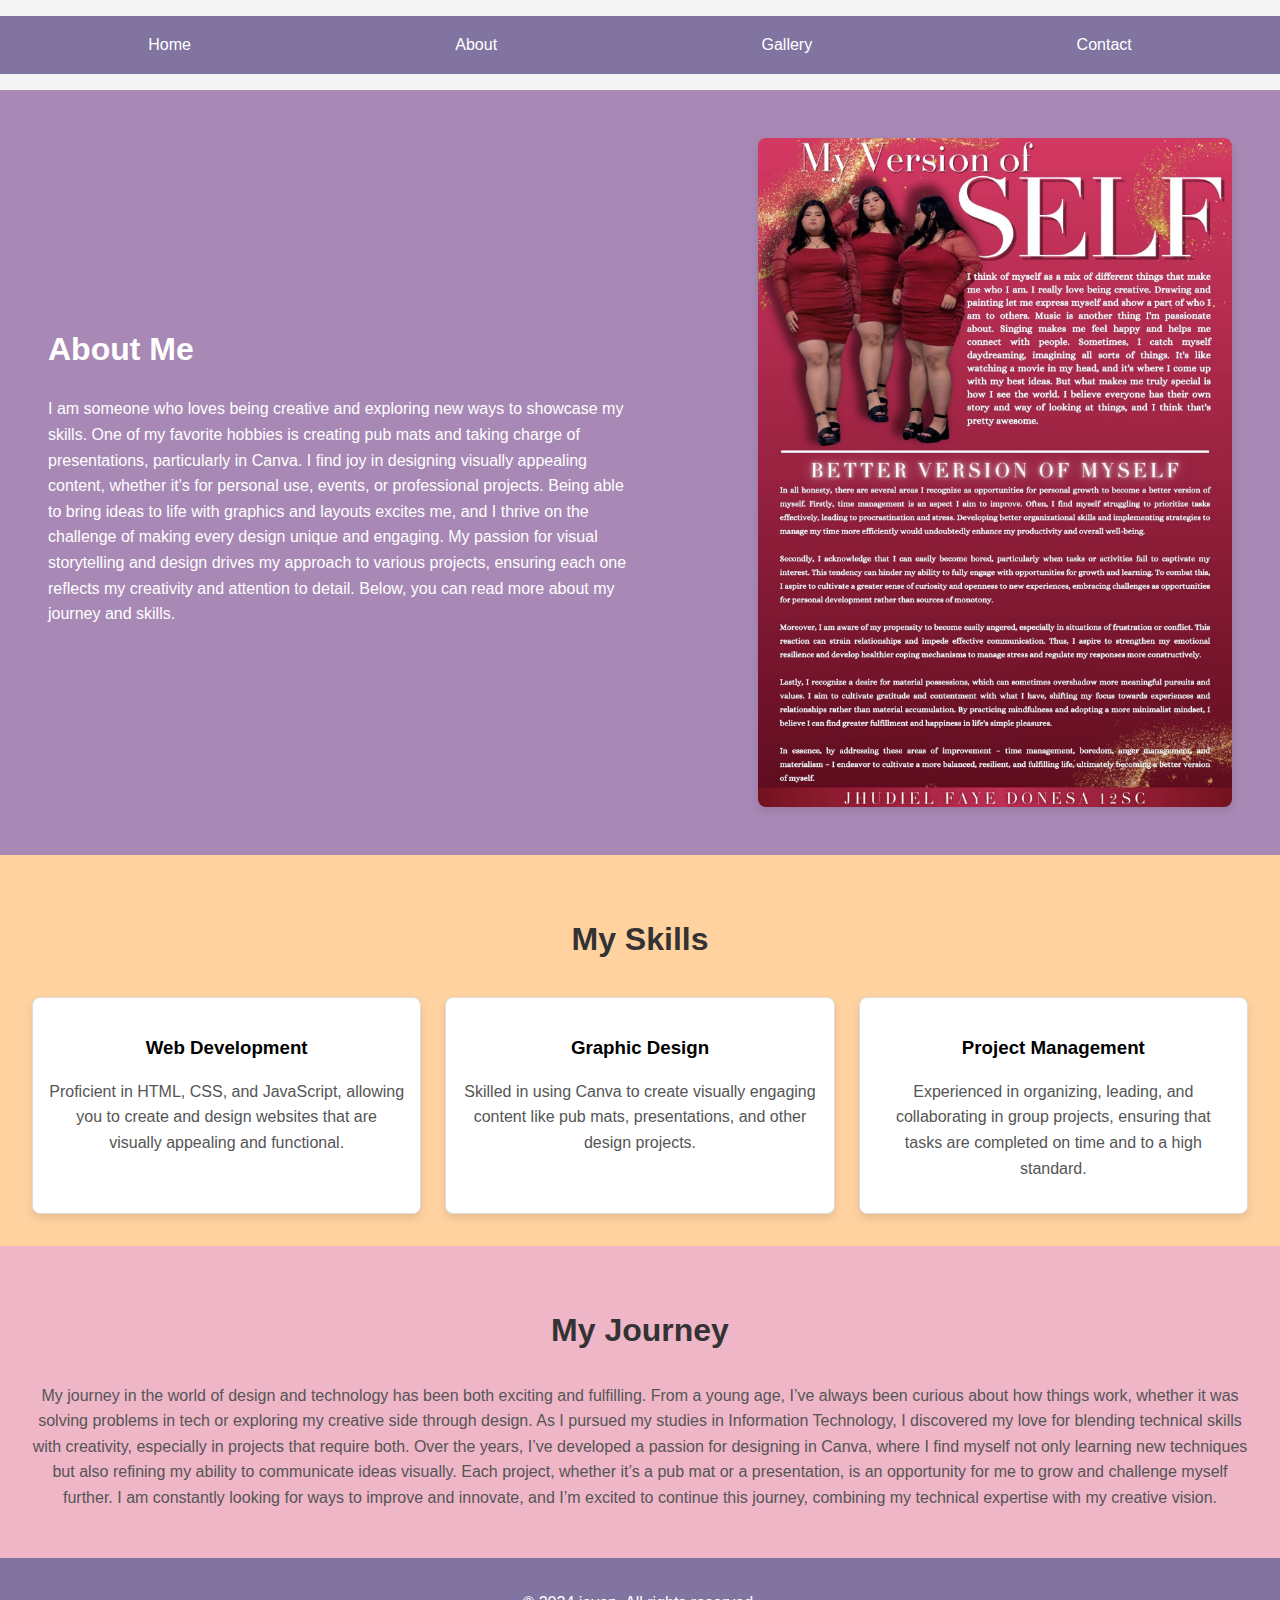
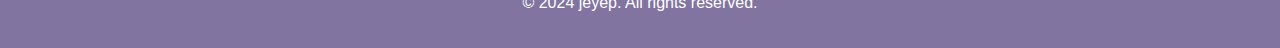
<file: about.html>
<!DOCTYPE html>
<html lang="en">
<head>
  <meta charset="UTF-8">
  <meta name="viewport" content="width=device-width, initial-scale=1.0">
  <title>About Me</title>
  <link rel="stylesheet" href="css style.css">
</head>
<body>

  <nav>
    <ul class="navbar">
      <li><a href="index.html">Home</a></li>
      <li><a href="about.html">About</a></li>
      <li><a href="gallery.html">Gallery</a></li>
      <li><a href="contact.html">Contact</a></li>
    </ul>
  </nav>


  <header class="about-header">
    <div class="about-content">
      <h1>About Me</h1>
      <p> I am someone who loves being creative and exploring new ways to showcase my skills. One of my favorite hobbies is creating pub mats and taking charge of presentations, particularly in Canva. I find joy in designing visually appealing content, whether it's for personal use, events, or professional projects. Being able to bring ideas to life with graphics and layouts excites me, and I thrive on the challenge of making every design unique and engaging. My passion for visual storytelling and design drives my approach to various projects, ensuring each one reflects my creativity and attention to detail. Below, you can read more about my journey and skills.</p>
    </div>
    <img src="works (2).jpg" alt="About Me Image" class="about-image">
  </header>


  <section class="skills">
    <h2>My Skills</h2>
    <div class="skills-list">
      <div class="skill-item">
        <h3>Web Development</h3>
        <p>Proficient in HTML, CSS, and JavaScript, allowing you to create and design websites that are visually appealing and functional.</p>
      </div>
      <div class="skill-item">
        <h3>Graphic Design</h3>
        <p>Skilled in using Canva to create visually engaging content like pub mats, presentations, and other design projects.</p>
      </div>
      <div class="skill-item">
        <h3>Project Management</h3>
        <p>Experienced in organizing, leading, and collaborating in group projects, ensuring that tasks are completed on time and to a high standard.</p>
      </div>
    </div>
  </section>


  <section class="my-journey">
    <h2>My Journey</h2>
    <p>My journey in the world of design and technology has been both exciting and fulfilling. From a young age, I’ve always been curious about how things work, whether it was solving problems in tech or exploring my creative side through design. As I pursued my studies in Information Technology, I discovered my love for blending technical skills with creativity, especially in projects that require both. Over the years, I’ve developed a passion for designing in Canva, where I find myself not only learning new techniques but also refining my ability to communicate ideas visually. Each project, whether it’s a pub mat or a presentation, is an opportunity for me to grow and challenge myself further. I am constantly looking for ways to improve and innovate, and I’m excited to continue this journey, combining my technical expertise with my creative vision.</p>
  </section>


  <footer>
    <p>&copy; 2024 jeyep. All rights reserved.</p>
  </footer>
</body>
</html>
</file>
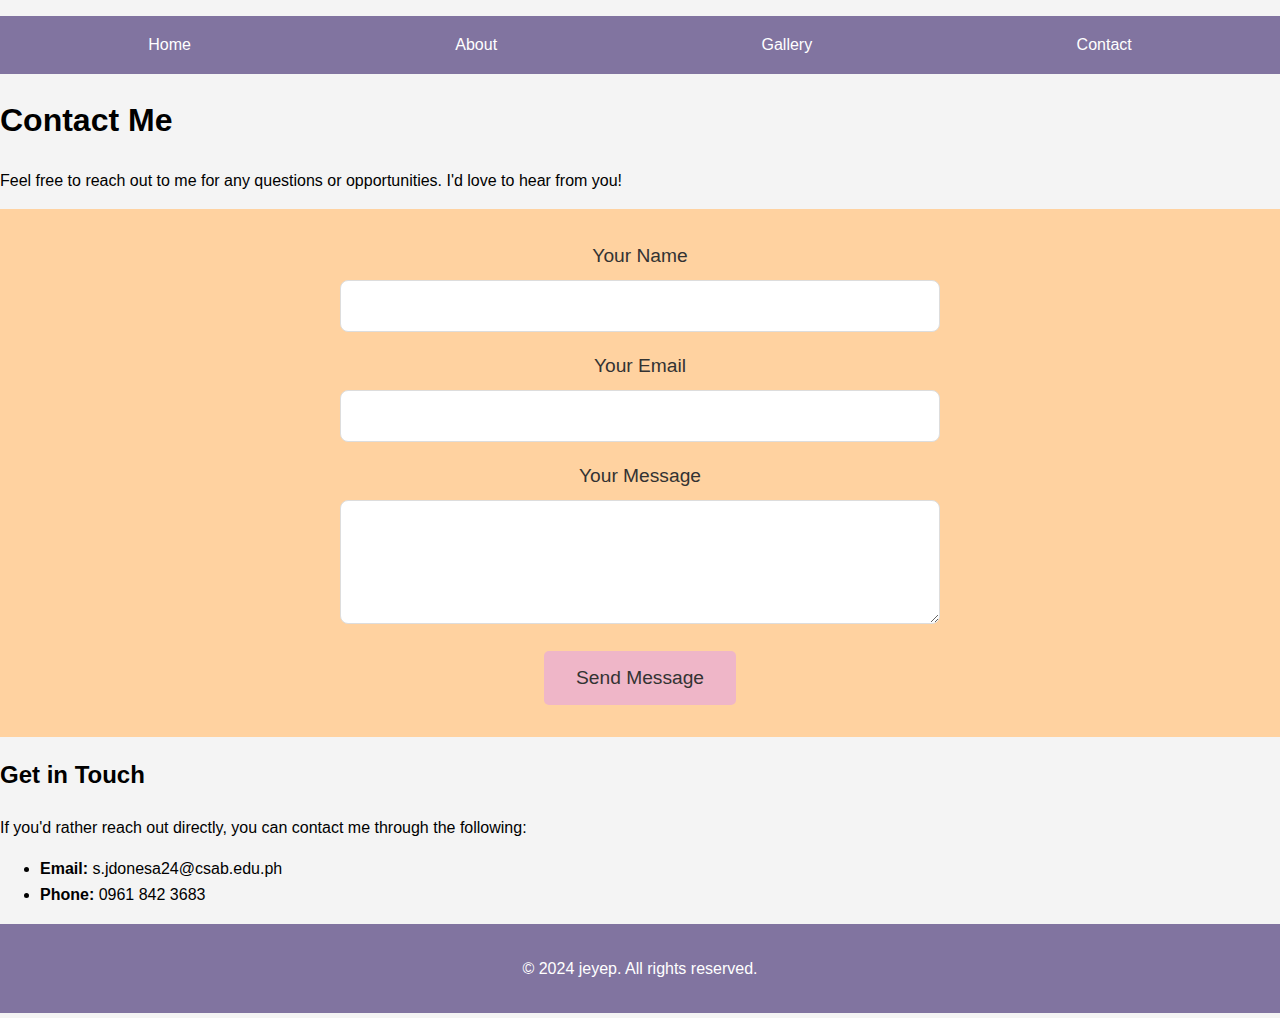
<file: contact.html>
<!DOCTYPE html>
<html lang="en">
<head>
  <meta charset="UTF-8">
  <meta name="viewport" content="width=device-width, initial-scale=1.0">
  <title>Contact</title>
  <link rel="stylesheet" href="css style.css">
</head>
<body>

  <nav>
    <ul class="navbar">
      <li><a href="index.html">Home</a></li>
      <li><a href="about.html">About</a></li>
      <li><a href="gallery.html">Gallery</a></li>
      <li><a href="contact.html">Contact</a></li>
    </ul>
  </nav>

  <header class="contact-header">
    <h1>Contact Me</h1>
    <p>Feel free to reach out to me for any questions or opportunities. I'd love to hear from you!</p>
  </header>


  <section class="contact-form">
    <form id="contactForm" action="submit_form.php" method="POST" onsubmit="return validateForm()">
      <label for="name">Your Name</label>
      <input type="text" id="name" name="name" required>

      <label for="email">Your Email</label>
      <input type="email" id="email" name="email" required>

      <label for="message">Your Message</label>
      <textarea id="message" name="message" rows="5" required></textarea>

      <button type="submit" class="btn">Send Message</button>
    </form>
  </section>


  <section class="contact-info">
    <h2>Get in Touch</h2>
    <p>If you'd rather reach out directly, you can contact me through the following:</p>
    <ul>
      <li><strong>Email:</strong> s.jdonesa24@csab.edu.ph</li>
      <li><strong>Phone:</strong> 0961 842 3683</li>
    </ul>
  </section>

  <footer>
    <p>&copy; 2024 jeyep. All rights reserved.</p>
  </footer>


  <script>
    function validateForm() {

      var name = document.getElementById("name").value;
      var email = document.getElementById("email").value;
      var message = document.getElementById("message").value;


      if (name == "" || email == "" || message == "") {
        alert("Please fill out all fields.");
        return false;
      }


      var emailPattern = /^[^ ]+@[^ ]+\.[a-z]{2,3}$/;
      if (!email.match(emailPattern)) {
        alert("Please enter a valid email address.");
        return false;
      }

      return true;
    }
  </script>
</body>
</html>
</file>
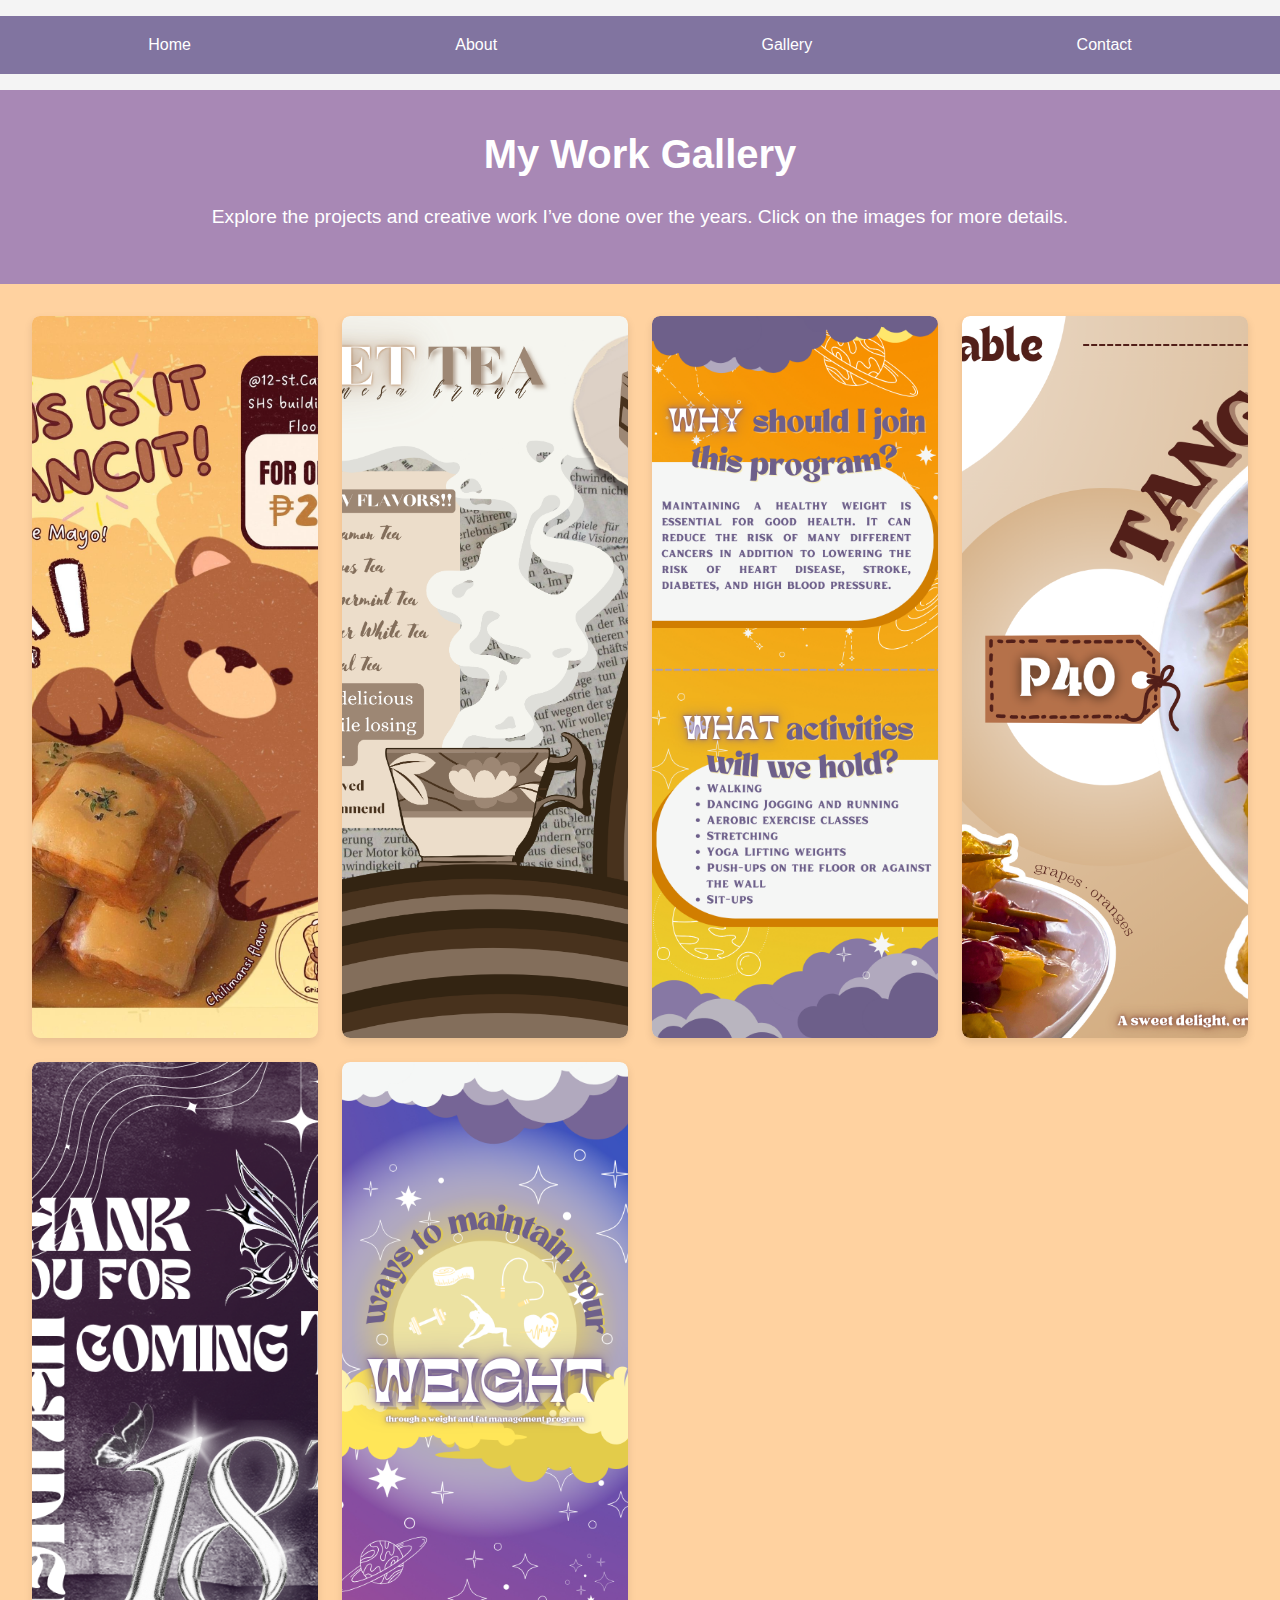
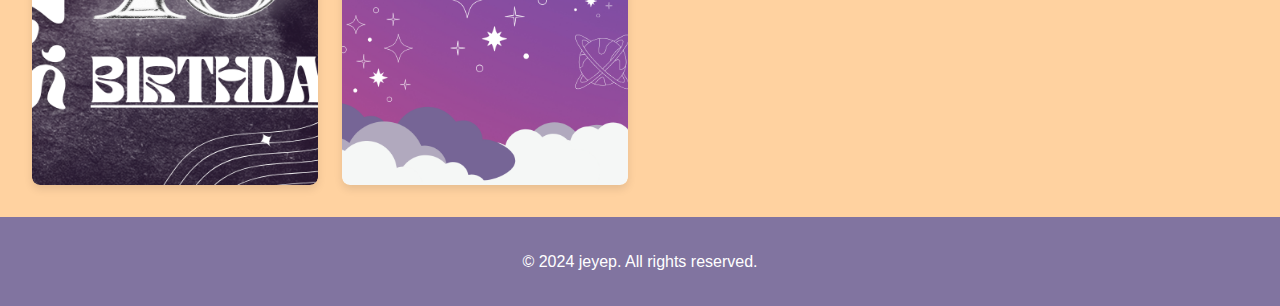
<file: gallery.html>
<!DOCTYPE html>
<html lang="en">
<head>
  <meta charset="UTF-8">
  <meta name="viewport" content="width=device-width, initial-scale=1.0">
  <title>Gallery</title>
  <link rel="stylesheet" href="css style.css">
</head>
<body>
  <!-- Navigation Menu -->
  <nav>
    <ul class="navbar">
      <li><a href="index.html">Home</a></li>
      <li><a href="about.html">About</a></li>
      <li><a href="gallery.html">Gallery</a></li>
      <li><a href="contact.html">Contact</a></li>
    </ul>
  </nav>


  <header class="gallery-header">
    <h1>My Work Gallery</h1>
    <p>Explore the projects and creative work I’ve done over the years. Click on the images for more details.</p>
  </header>


  <section class="gallery">
    <div class="gallery-grid">
      <div class="gallery-item">
        <img src="works (1).jpg" alt="Project 1">
        <div class="gallery-overlay">
          <p>Project 1</p>
        </div>
      </div>
      <div class="gallery-item">
        <img src="works (1).png" alt="Project 2">
        <div class="gallery-overlay">
          <p>Project 2</p>
        </div>
      </div>
      <div class="gallery-item">
        <img src="works (12).png" alt="Project 3">
        <div class="gallery-overlay">
          <p>Project 3</p>
        </div>
      </div>
      <div class="gallery-item">
        <img src="works (13).png" alt="Project 4">
        <div class="gallery-overlay">
          <p>Project 4</p>
        </div>
      </div>
      <div class="gallery-item">
        <img src="works (16).png" alt="Project 5">
        <div class="gallery-overlay">
          <p>Project 5</p>
        </div>
      </div>
      <div class="gallery-item">
        <img src="works (3).png" alt="Project 6">
        <div class="gallery-overlay">
          <p>Project 6</p>
        </div>
      </div>
    </div>
  </section>


  <footer>
    <p>&copy; 2024 jeyep. All rights reserved.</p>
  </footer>
</body>
</html>
</file>
<file: css style.css>
/* General Styles */
body {
    font-family: Arial, sans-serif;
    margin: 0;
    padding: 0;
    line-height: 1.6;
    background-color: #f4f4f4;
  }
  
  /* Navbar Styles */
  .navbar {
    list-style: none;
    background: #8174A0;
    padding: 1rem;
    display: flex;
    justify-content: space-around;
  }
  
  .navbar a {
    color: white;
    text-decoration: none;
    font-size: 1rem;
    padding: 0.5rem;
    transition: color 0.3s ease;
  }
  
  .navbar a:hover {
    color: #FFD2A0;
  }
  
  /* Hero Section */
  .hero {
    display: flex;
    align-items: center;
    justify-content: space-between;
    padding: 2rem;
    background-color: #A888B5;
  }
  
  .hero-content {
    max-width: 50%;
    color: white;
  }
  
  .hero h1 {
    font-size: 2.5rem;
    margin: 0;
  }
  
  .hero p {
    font-size: 1.2rem;
    margin: 1rem 0;
  }
  
  .hero-image {
    max-width: 40%;
    border-radius: 8px;
    box-shadow: 0 4px 8px rgba(0, 0, 0, 0.1);
  }
  
  .btn {
    background: #EFB6C8;
    color: #333;
    padding: 0.8rem 1.5rem;
    text-decoration: none;
    border-radius: 5px;
    font-size: 1rem;
    transition: background 0.3s ease;
  }
  
  .btn:hover {
    background: #FFD2A0;
  }
  
  /* About Section */
  .about {
    text-align: center;
    padding: 2rem;
    background-color: #FFD2A0;
  }
  
  .about h2 {
    font-size: 2rem;
    color: #333;
  }
  
  .about p {
    font-size: 1rem;
    color: #555;
  }
  
  /* Featured Works Section */
  .featured-works {
    padding: 2rem;
    text-align: center;
  }
  
  .featured-works h2 {
    font-size: 2rem;
    color: #333;
  }
  
  .work-grid {
    display: grid;
    grid-template-columns: repeat(auto-fit, minmax(250px, 1fr));
    gap: 1.5rem;
    margin-top: 2rem;
  }
  
  .work-item {
    background: #fff;
    padding: 1rem;
    border: 1px solid #ddd;
    border-radius: 8px;
    box-shadow: 0 4px 8px rgba(0, 0, 0, 0.1);
    text-align: center;
  }
  
  .work-item img {
    max-width: 100%;
    border-radius: 8px;
  }
  
  .work-item h3 {
    margin-top: 1rem;
    color: #333;
  }
  
  .work-item p {
    color: #555;
  }
  
  /* Footer Styles */
  footer {
    text-align: center;
    padding: 1rem;
    background-color: #8174A0;
    color: white;
  }
/* About Page Styles */
.about-header {
    display: flex;
    align-items: center;
    justify-content: space-between;
    padding: 3rem;
    background-color: #A888B5;
  }
  
  .about-content {
    max-width: 50%;
    color: white;
  }
  
  .about h1 {
    font-size: 2.5rem;
    margin: 0;
  }
  
  .about p {
    font-size: 1.2rem;
    margin-top: 1rem;
  }
  
  .about-image {
    max-width: 40%;
    border-radius: 8px;
    box-shadow: 0 4px 8px rgba(0, 0, 0, 0.1);
  }
  
  /* Skills Section */
  .skills {
    padding: 2rem;
    background-color: #FFD2A0;
    text-align: center;
  }
  
  .skills h2 {
    font-size: 2rem;
    color: #333;
  }
  
  .skills-list {
    display: grid;
    grid-template-columns: repeat(auto-fit, minmax(250px, 1fr));
    gap: 1.5rem;
    margin-top: 2rem;
  }
  
  .skill-item {
    background: #fff;
    padding: 1rem;
    border: 1px solid #ddd;
    border-radius: 8px;
    box-shadow: 0 4px 8px rgba(0, 0, 0, 0.1);
  }
  
  .skill-item h3 {
    margin-bottom: 0.5rem;
  }
  
  .skill-item p {
    color: #555;
  }
  
  /* My Journey Section */
  .my-journey {
    padding: 2rem;
    text-align: center;
    background-color: #EFB6C8;
  }
  
  .my-journey h2 {
    font-size: 2rem;
    color: #333;
  }
  
  .my-journey p {
    font-size: 1rem;
    color: #555;
    margin-top: 1rem;
  }
  
  /* Footer Styles */
  footer {
    text-align: center;
    padding: 1rem;
    background-color: #8174A0;
    color: white;
  }
/* Gallery Header Styles */
.gallery-header {
    text-align: center;
    padding: 2rem;
    background-color: #A888B5;
  }
  
  .gallery-header h1 {
    font-size: 2.5rem;
    color: white;
    margin: 0;
  }
  
  .gallery-header p {
    font-size: 1.2rem;
    color: #fff;
    margin-top: 1rem;
  }
  
  /* Gallery Grid Styles */
  .gallery {
    padding: 2rem;
    background-color: #FFD2A0;
  }
  
  .gallery-grid {
    display: grid;
    grid-template-columns: repeat(auto-fit, minmax(250px, 1fr));
    gap: 1.5rem;
  }
  
  .gallery-item {
    position: relative;
    overflow: hidden;
    border-radius: 8px;
    box-shadow: 0 4px 8px rgba(0, 0, 0, 0.1);
  }
  
  .gallery-item img {
    width: 100%;
    height: 100%;
    object-fit: cover;
    border-radius: 8px;
    transition: transform 0.3s ease;
  }
  
  .gallery-item:hover img {
    transform: scale(1.1);
  }
  
  .gallery-overlay {
    position: absolute;
    top: 0;
    left: 0;
    width: 100%;
    height: 100%;
    background: rgba(0, 0, 0, 0.5);
    display: flex;
    justify-content: center;
    align-items: center;
    opacity: 0;
    transition: opacity 0.3s ease;
    border-radius: 8px;
  }
  
  .gallery-item:hover .gallery-overlay {
    opacity: 1;
  }
  
  .gallery-overlay p {
    color: white;
    font-size: 1.2rem;
    font-weight: bold;
  }
  
  /* Footer Styles */
  footer {
    text-align: center;
    padding: 1rem;
    background-color: #8174A0;
    color: white;
  }
/* Contact Form Styles */
.contact-form {
    padding: 2rem;
    background-color: #FFD2A0;
    text-align: center;
  }
  
  .contact-form form {
    max-width: 600px;
    margin: 0 auto;
  }
  
  .contact-form label {
    display: block;
    font-size: 1.2rem;
    margin-bottom: 0.5rem;
    color: #333;
  }
  
  .contact-form input,
  .contact-form textarea {
    width: 100%;
    padding: 1rem;
    margin-bottom: 1.2rem;
    font-size: 1rem;
    border: 1px solid #ddd;
    border-radius: 8px;
    box-sizing: border-box;
  }
  
  .contact-form textarea {
    resize: vertical;
  }
  
  .contact-form button {
    background: #EFB6C8;
    color: #333;
    padding: 1rem 2rem;
    border: none;
    border-radius: 5px;
    font-size: 1.2rem;
    cursor: pointer;
    transition: background 0.3s ease;
  }
  
  .contact-form button:hover {
    background: #FFD2A0;
  }
</file>
